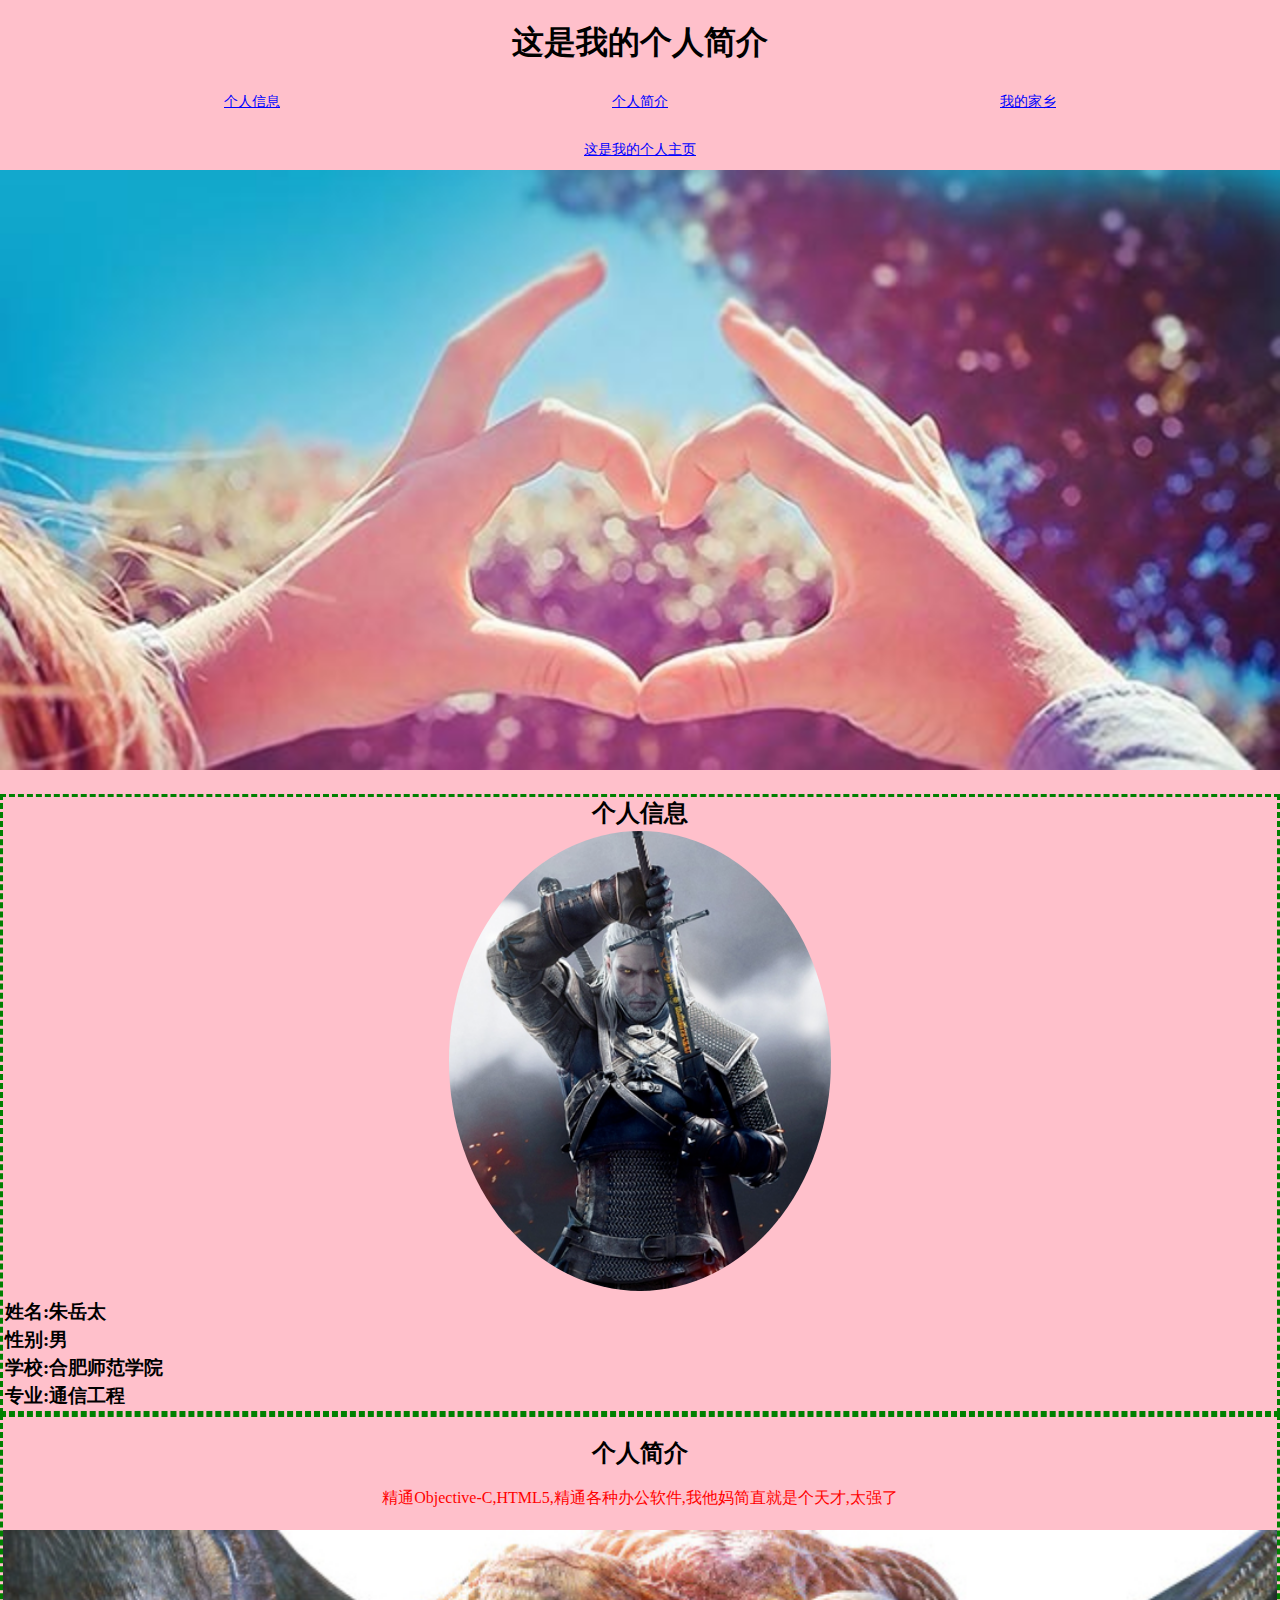
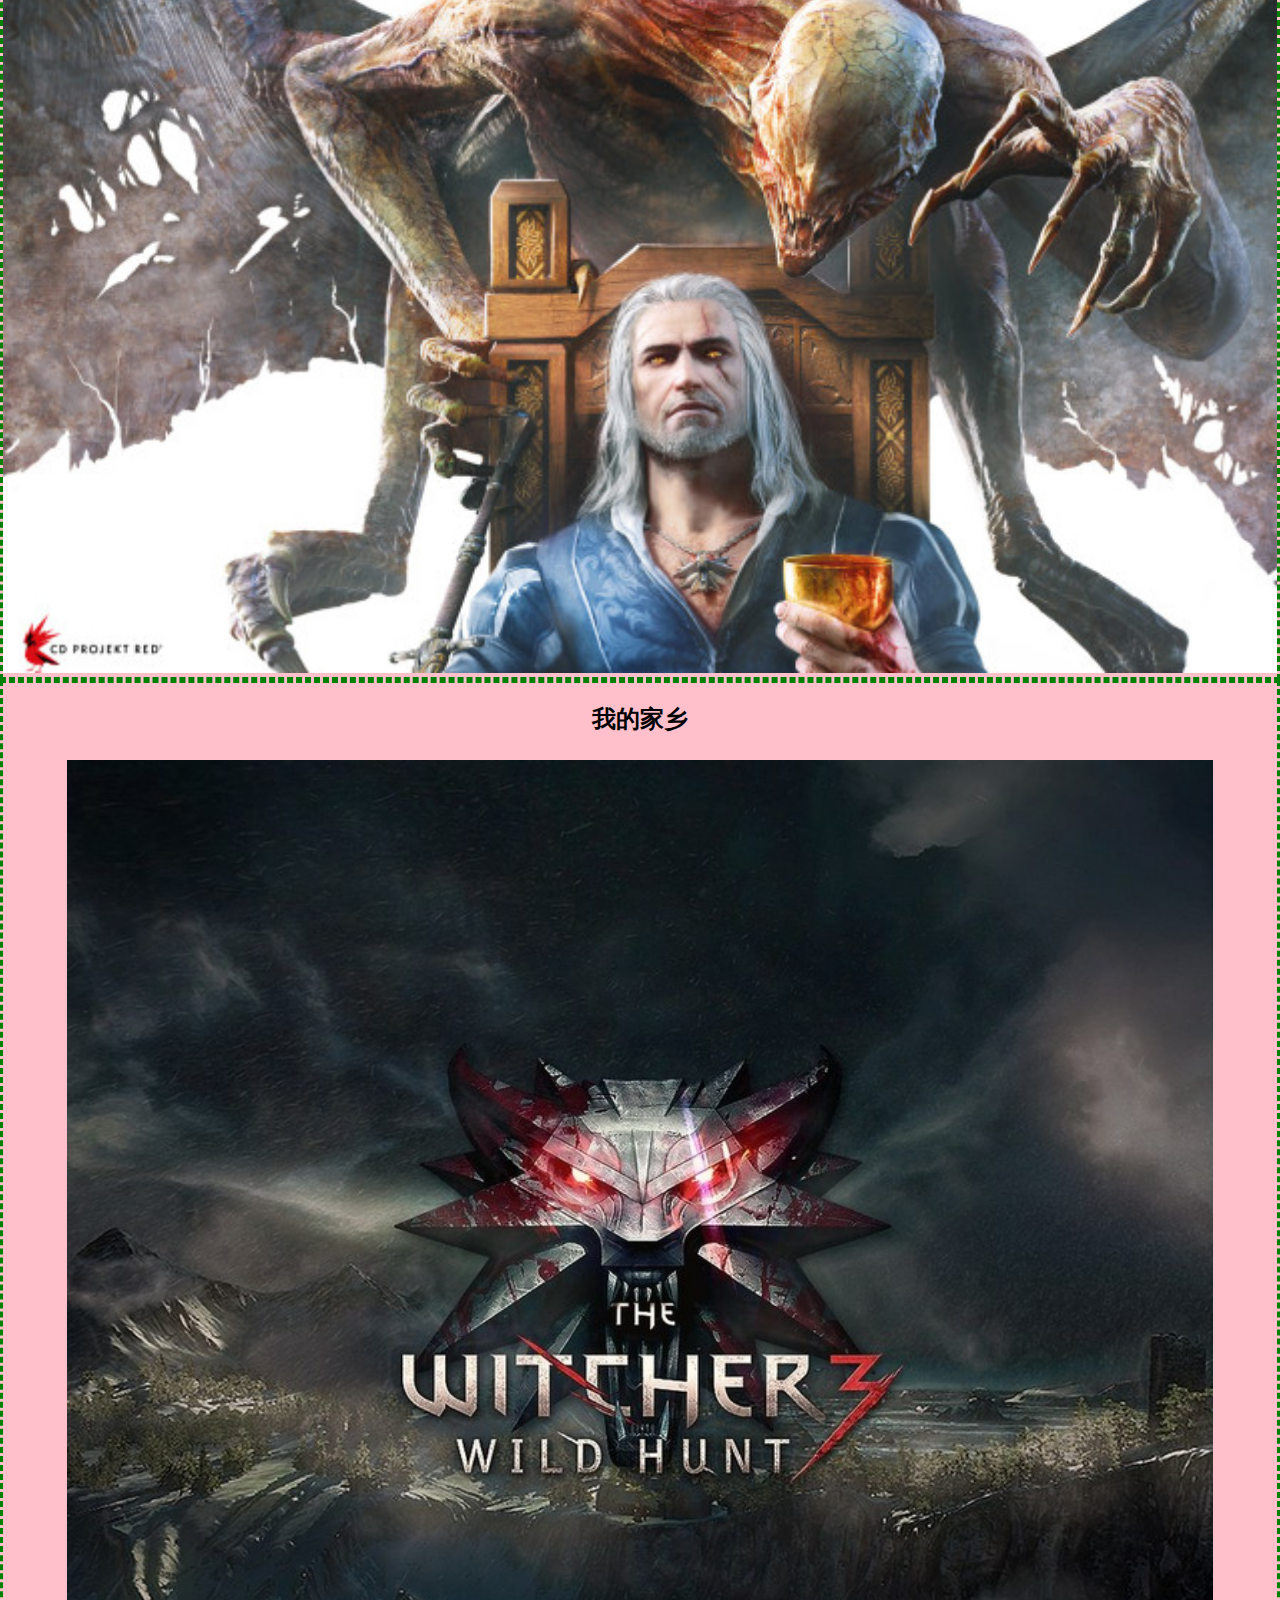
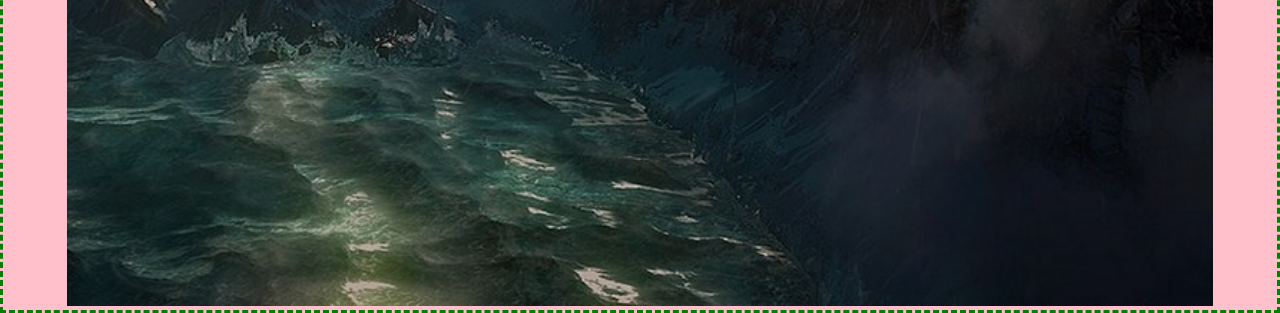
<file: 01/index.html>
<!DOCTYPE html>
<html lang="en">

<head>
    <meta charset="UTF-8">
    <meta name="viewport" content="width=device-width, initial-scale=1.0">
    <meta http-equiv="X-UA-Compatible" content="ie=edge">
    <title>我的个人信息</title>
    <link rel="stylesheet" href="css/style.css">
</head>

<body>
    <h1>这是我的个人简介</h1>
    <nav>
        <a href="#personal">个人信息</a>
        <a href="#myInfo">个人简介</a>
        <a href="#home">我的家乡</a><br><br>
        <a href="https://github.com/SantiagoCR7/SantiagoCR7.github.io" target="_blank">这是我的个人主页</a>
    </nav>
    <section id="background">
        <div class="background">
            <img class="background" src="images/4.jpg" alt="" />
        </div>
    </section>

    <section id="personal">
        <div class="personal">
            <h2>个人信息</h2>
            <img class="avatars" src="images/1.png" alt="">
            <h3>姓名:朱岳太</h3>
            <h3>性别:男</h3>
            <h3>学校:合肥师范学院</h3>
            <h3>专业:通信工程</h3>
        </div>
    </section>

    <section id="myInfo">
        <div class="myInfo">
            <h2>个人简介</h2>
            <p class="skills">精通Objective-C,HTML5,精通各种办公软件,我他妈简直就是个天才,太强了</p>
            <img class="info" src="images/2.jpg" alt="" />
        </div>
    </section>

    <section id="home">
        <div class="home">
            <h2>我的家乡</h2>
            <img src="images/3.jpg" alt="" />
        </div>
    </section>
</body>

</html>
</file>
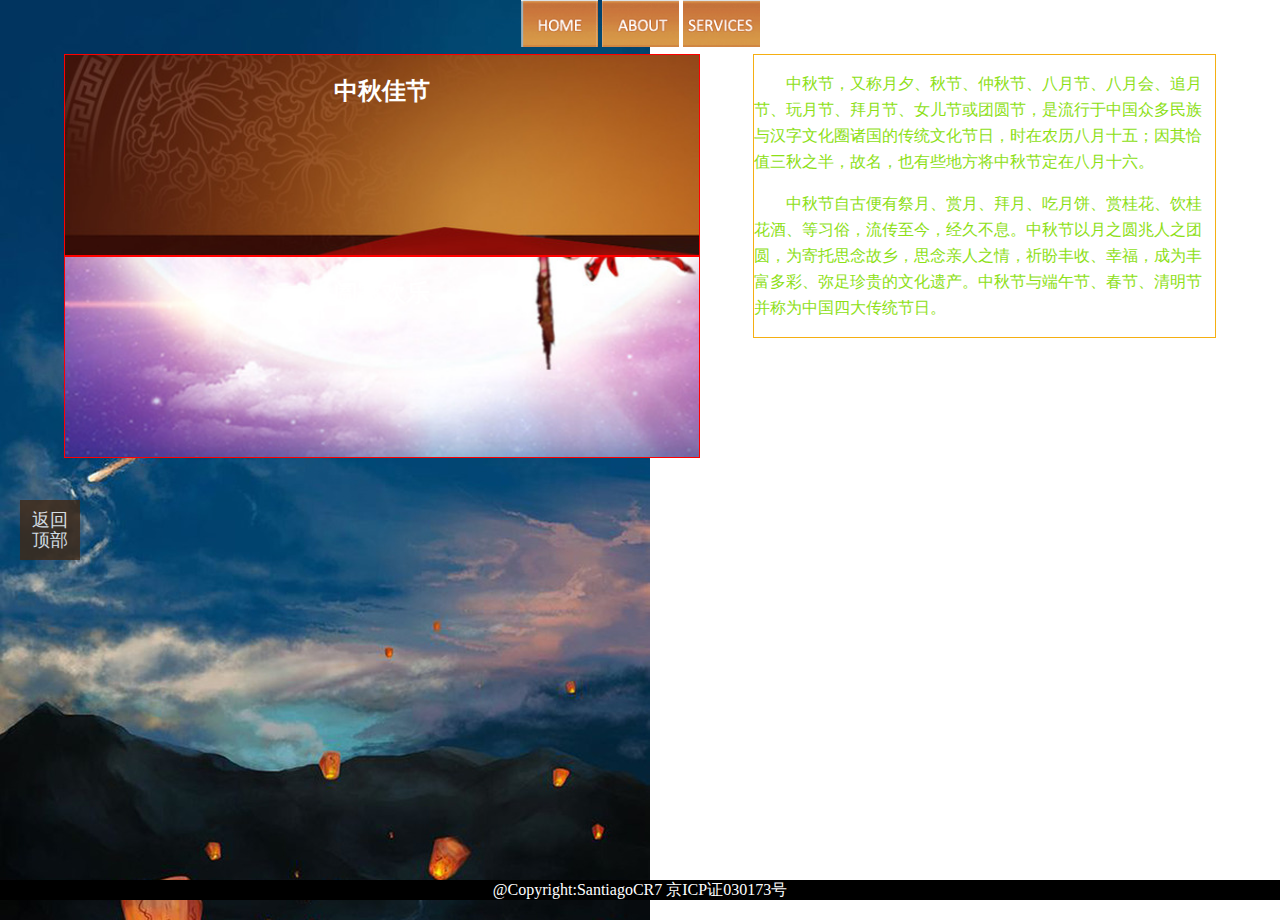
<file: 02/index.html>
<!DOCTYPE html>
<html lang="en">

<head>
    <meta charset="UTF-8">
    <meta name="viewport" content="width=device-width, initial-scale=1.0">
    <meta http-equiv="X-UA-Compatible" content="ie=edge">
    <title>中秋</title>
    <link rel="stylesheet" href="css/style.css">
</head>

<body>
    <!-- 音乐 -->
    <audio src="http://thirdparty.gtimg.com/C200000wf90o34AoEc.m4a?vkey=38A3F3A59A1B8FAAF08F308E0E1D68392D60076473D5BF59BADF0FAB4267D24A959B8E9CC8B2582990FDA37A07EAC4B48F658613F58317BA&guid=3857879069&fromtag=30" autoplay="true" loop="true"></audio>
    <!-- 导航 -->
    <div class="nav">
        <div class="icons icons-1"></div>
        <div class="icons icons-2"></div>
        <div class="icons icons-3"></div>
    </div>

    <!-- 主体 -->
    <div class="main">
        <div class="content">
            <p>
                中秋节，又称月夕、秋节、仲秋节、八月节、八月会、追月节、玩月节、拜月节、女儿节或团圆节，是流行于中国众多民族与汉字文化圈诸国的传统文化节日，时在农历八月十五；因其恰值三秋之半，故名，也有些地方将中秋节定在八月十六。
            </p>

            <p>
                中秋节自古便有祭月、赏月、拜月、吃月饼、赏桂花、饮桂花酒、等习俗，流传至今，经久不息。中秋节以月之圆兆人之团圆，为寄托思念故乡，思念亲人之情，祈盼丰收、幸福，成为丰富多彩、弥足珍贵的文化遗产。中秋节与端午节、春节、清明节并称为中国四大传统节日。
            </p>
        </div>

        <div class="left-view">
            <h2>中秋佳节</h2>
        </div>

        <div class="left-secondview">
            <h2>阖家欢乐</h2>
        </div>

    </div>

    <!-- 页面底部 -->
    <div class="footer">
        @Copyright:SantiagoCR7 京ICP证030173号
    </div>

    <!-- 返回顶部 -->
    <div class="go-top">
        <a href="#" id="gotop">返回<br>顶部</a>
    </div>
</body>

</html>
</file>
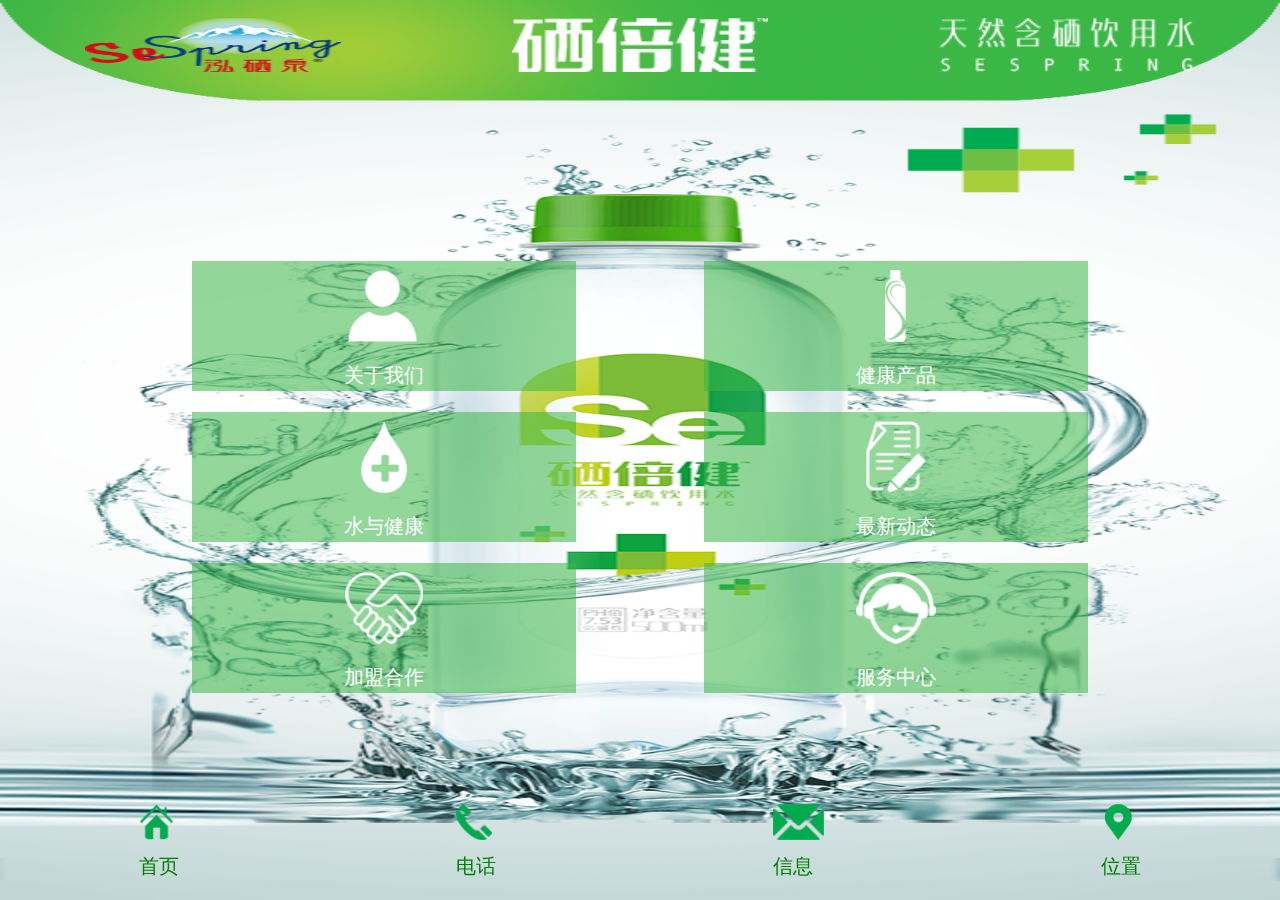
<file: 03/index.html>
<!DOCTYPE html>
<html lang="en">

<head>
    <meta charset="UTF-8">
    <meta name="viewport" content="width=device-width, initial-scale=1.0">
    <meta http-equiv="X-UA-Compatible" content="ie=edge">
    <title>泓硒泉</title>
    <link rel="stylesheet" href="css/style.css">
</head>

<body>
    <div class="logo">
        <div class="logo1">
            <img src="images/logo.png" alt="">
        </div>
        <div class="logo2">
            <img src="images/logo_text.png" alt="">
        </div>
        <div class="logo3">
            <img src="images/logo_text2.png" alt="">
        </div>
    </div>

    <div class="content">
        <div class="content-1">
            <div class="contact">
                <img src="images/contact.png" alt="">
                <p>关于我们</p>
            </div>
            <div class="water">
                <img src="images/water.png" alt="">
                <p>水与健康</p>
            </div>
            <div class="cop">
                <img src="images/cop.png" alt="">
                <p>加盟合作</p>
            </div>
        </div>
        <div class="content-2">
            <div class="health">
                <img src="images/health.png" alt="">
                <p>健康产品</p>
            </div>
            <div class="news">
                <img src="images/news.png" alt="">
                <p>最新动态</p>
            </div>
            <div class="serve">
                <img src="images/serve.png" alt="">
                <p>服务中心</p>
            </div>
        </div>
    </div>

    <div class="footer">
        <div class="home">
            <img src="images/home.png" alt="">
            <p>首页</p>
        </div>
        <div class="tel">
            <img src="images/tel.png" alt="">
            <p>电话</p>
        </div>
        <div class="mail">
            <img src="images/mail.png" alt="">
            <p>信息</p>
        </div>
        <div class="location">
            <img src="images/location.png" alt="">
            <p>位置</p>
        </div>
    </div>
</body>

</html>
</file>
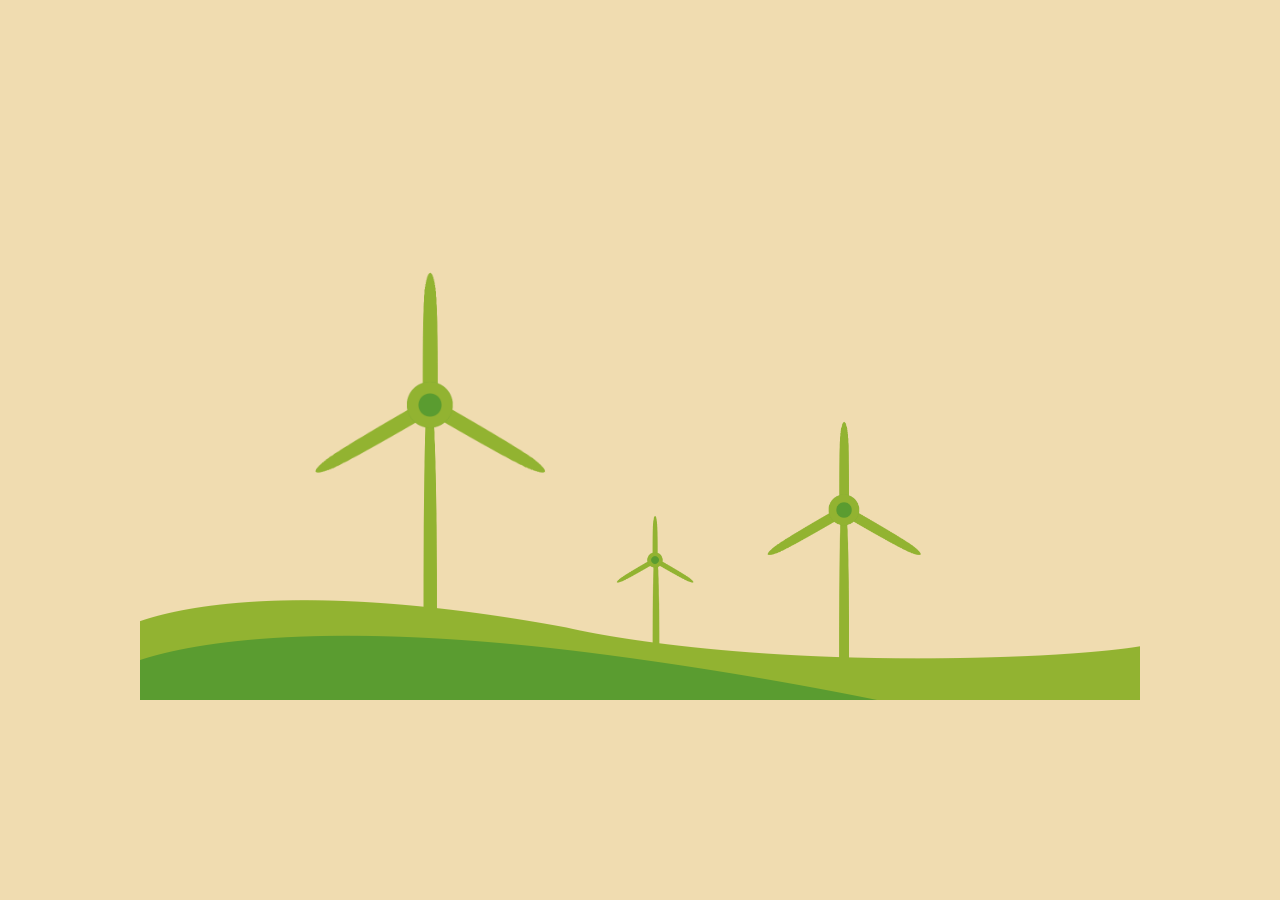
<file: 风车/fengche.html>
<!DOCTYPE html>
<html lang="en">

<head>
    <meta charset="UTF-8">
    <meta name="viewport" content="width=device-width, initial-scale=1.0">
    <meta http-equiv="X-UA-Compatible" content="ie=edge">
    <title>风车</title>
    <link rel="stylesheet" href="css/fengche.css">
</head>

<body>
    <main>
        <div></div>
        <div></div>
        <div></div>
    </main>

</body>

</html>
</file>
<file: 01/css/style.css>
body {
    text-align: center;
    margin: 0;
    background-color: pink;
}

.personal {
    text-align: center;
    border-style: dashed;
    margin-top: 20px;
    border-color: green;
}

.myInfo {
    border-style: dashed;
    border-color: green;
}

.home {
    border-style: dashed;
    border-color: green;
}

.personal h3 {
    margin: 2px;
    text-align: left;
}

.personal h2 {
    text-align: center;
    margin: 0;
}

.skills {
    color: red;
}

img {
    width: 90%;
    margin-top: 5px;
}

.avatars {
    width: 30%;
    margin: 2px;
    border-radius: 50%;
}

.background {
    width: 100%;
}

.info {
    width: 100%;
    margin-top: 5px;
}

a {
    color: blue;
}

nav {
    text-align: center;
}

nav a {
    display: inline-block;
    height: 30px;
    line-height: 30px;
    width: 30%;
    font-size: 14px;
}
</file>
<file: 02/css/style.css>
html, body {
    height: 100%;
    padding-bottom: 20px;
}

body {
    margin: 0;
    background-image: url('../images/bg.jpg');
    background-repeat: no-repeat;
}

.nav {
    width: 100%;
    margin: 0 auto;
    text-align: center;
}

.main {
    width: 90%;
    margin-left: 5%;
}

.content {
    width: 40%;
    border-style: solid;
    border-color: #f5af12;
    border-width: 1px;
    float: right;
    text-indent: 2em;
}

.content p {
    font-size: 16px;
    line-height: 26px;
    word-wrap: break-word;
    color: #8de016;
}

.left-view {
    background-image: url('../images/pic01.jpg');
    background-size: cover;
    background-repeat: no-repeat;
    background-position: center;
    width: 55%;
    height: 200px;
    float: left;
    border: solid 1px red;
    color: #fff;
    text-align: center;
}

.left-secondview {
    background-image: url('../images/pic02.jpg');
    background-size: cover;
    background-repeat: no-repeat;
    background-position: center;
    width: 55%;
    height: 200px;
    float: left;
    border: solid 1px red;
    color: #fff;
    text-align: center;
}

.icons{
  width: 77px;
  height: 50px;
  background-image: url('../images/sprite.jpg');
  background-size: 500%;
  background-repeat: no-repeat;
  display: inline-block;
}

.icons-1{
  background-position: -20px -140px;
}

.icons-2{
  background-position: -95px -140px;
}

.icons-3{
  background-position: -185px -140px;
}
.go-top {
    font-size: 18px;
    position: fixed;
    top: 500px;
    left: 20px;
    background-color: #422814;
    opacity: 0.8;
    width: 60px;
    height: 60px;
    text-align: center;
    line-height: 20px;
    display: block;
}

.go-top a {
    color: #fff;
    text-decoration: none;
    margin-top: 10px;
    display: inline-block;
}

.footer {
    width: 100%;
    height: 20px;
    color: #fff;
    background-color: #000;
    text-align: center;
    position: fixed;
    bottom: 0;
}
</file>
<file: 03/css/style.css>
html, body {
    height: 100%;
}

body {
    margin: 0;
    background-image: url('../images/bg.png');
    background-size: 100% 100%;
    /*background-repeat: no-repeat;*/
}

.logo {
    display: flex;
    /*background-color: red;*/
    width: 100vw;
    height: 11vh;
    justify-content: space-around;
}

.logo img {
    width: 20vw;
    height: 6vh;
    margin-top: 2vh;
}

.content {
    display: flex;
    justify-content: space-around;
}

.content-1 {
    display: flex;
    /*background-color: red;*/
    width: 30vw;
    height: 48vh;
    margin-top: 18vh;
    margin-left: 10vw;
    flex-direction: column;
    justify-content: space-between;
}

.content-1 div {
    background-image: url('../images/option_bg.png');
}

.content-2 div {
    background-image: url('../images/option_bg.png');
}

.content-2 {
    display: flex;
    /*background-color: red;*/
    width: 30vw;
    height: 48vh;
    margin-right: 10vw;
    margin-top: 18vh;
    flex-direction: column;
    justify-content: space-between;
}

.contact {
    /*background-color: blue;*/
    width: 100%;
    height: 30%;
}

.health {
    /*background-color: green;*/
    width: 100%;
    height: 30%;
}

.water {
    /*background-color: blue;*/
    width: 100%;
    height: 30%;
}

.news {
    /*background-color: green;*/
    width: 100%;
    height: 30%;
}

.cop {
    /*background-color: blue;*/
    width: 100%;
    height: 30%;
}

.serve {
    /*background-color: green;*/
    width: 100%;
    height: 30%;
}

.content img {
    display: flex;
    margin: 0 auto;
    margin-top: 1vh;
    height: 8vh;
}

.content p {
    text-align: center;
    color: #fff;
    font-size: 20px;
}

.footer {
    position: fixed;
    bottom: 0;
    display: flex;
    width: 100vw;
    height: 7vh;
    justify-content: space-around;
    align-items: flex-end;
}

.footer img {
    height: 4vh;
}

.footer p {
    display: flex;
    font-size: 20px;
    margin-top: 1vh;
    text-align: center;
    color: green;
}
</file>
<file: 风车/css/fengche.css>
html, body {
    height: 100%;
}

body {
    display: flex;
    margin: 0;
    align-items: center;
    justify-content: center;
    background-color: #f0dcb0;
}

main {
    background-image: url('../images/caodi.png');
    background-size: contain;
    width: 1000px;
    height: 500px;
    float: left;
    position: absolute;
}

div {
    position: absolute;
    background-size: contain;
    background-image: url('../images/fengche.png');
    animation-name: rotate-round;
    animation-duration: 2s;
    animation-timing-function: linear;
    animation-iteration-count: infinite;
}

div:nth-child(1) {
    width: 300px;
    height: 300px;
    left: 140px;
    top: 55px;
}

div:nth-child(2) {
    width: 200px;
    height: 200px;
    left: 604px;
    top: 210px;
}

div:nth-child(3) {
    width: 100px;
    height: 100px;
    left: 465px;
    top: 310px;
}

@keyframes rotate-round {
    0% {
        transform: rotate(0);
    }
    100% {
        transform: rotate(360deg);
    }
}

div:hover {
    animation-duration: 1s;
}
</file>
